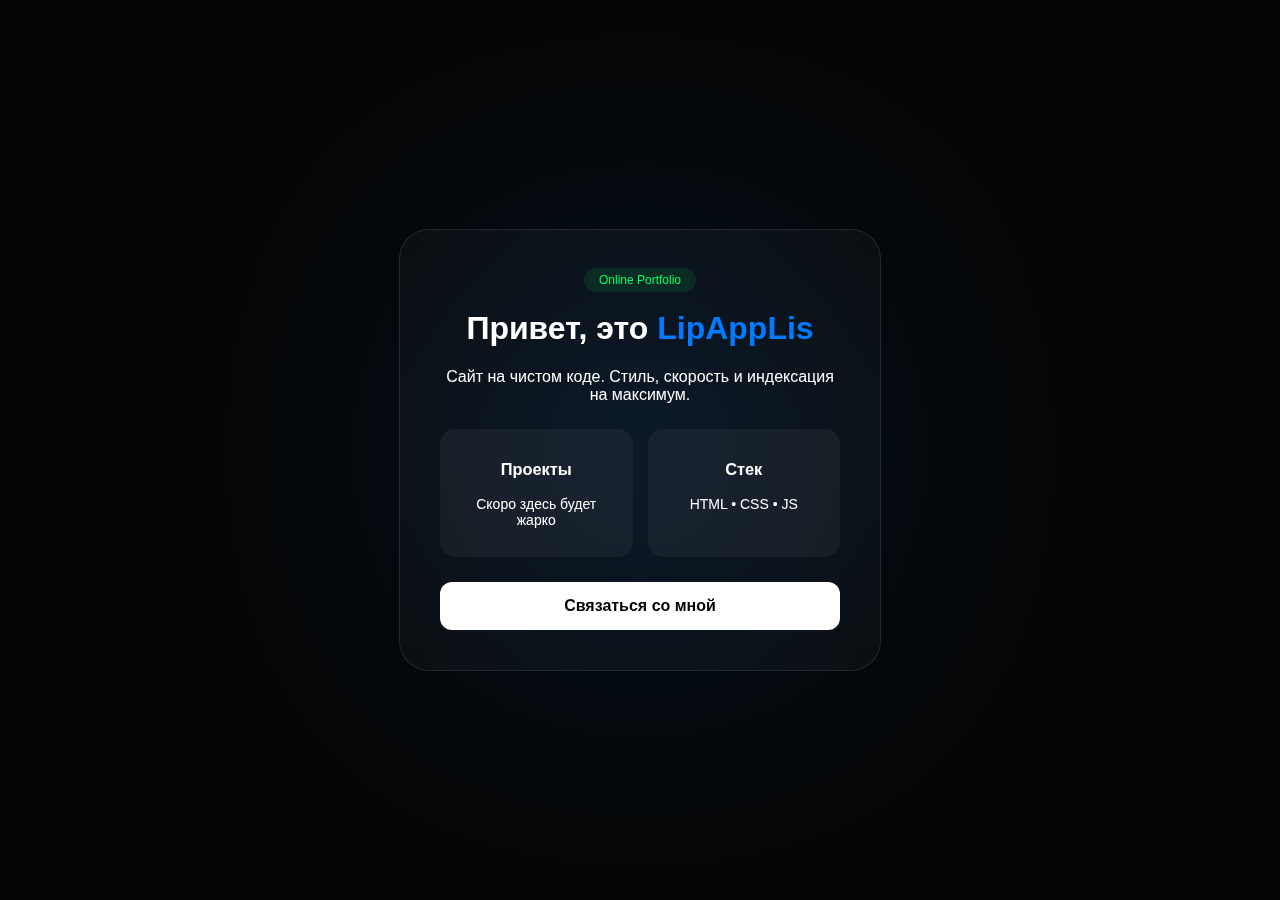
<file: index.html>
<!DOCTYPE html>
<html lang="ru">
<head>
    <meta charset="UTF-8">
    <meta name="viewport" content="width=device-width, initial-scale=1.0">
    <title>LipAppLis | Digital 2026</title>
    <link rel="stylesheet" href="style.css">
</head>
<body>
    <div class="glow"></div>
    <main class="glass-card">
        <span class="status-badge">Online Portfolio</span>
        <h1>Привет, это <span class="accent">LipAppLis</span></h1>
        <p>Сайт на чистом коде. Стиль, скорость и индексация на максимум.</p>
        
        <div class="bento-grid">
            <div class="item"><h3>Проекты</h3><p>Скоро здесь будет жарко</p></div>
            <div class="item"><h3>Стек</h3><p>HTML • CSS • JS</p></div>
        </div>

        <a href="#" class="main-button">Связаться со мной</a>
    </main>
</body>
</html>
</file>
<file: style.css>
body {
    background: #050505;
    color: white;
    font-family: sans-serif;
    display: flex;
    justify-content: center;
    align-items: center;
    height: 100vh;
    margin: 0;
}
.glow {
    position: absolute;
    width: 400px; height: 400px;
    background: #007AFF;
    filter: blur(150px);
    opacity: 0.15;
    z-index: -1;
}
.glass-card {
    background: rgba(255, 255, 255, 0.03);
    backdrop-filter: blur(20px);
    border: 1px solid rgba(255, 255, 255, 0.1);
    padding: 40px;
    border-radius: 30px;
    text-align: center;
    max-width: 400px;
}
.accent { color: #007AFF; }
.status-badge {
    background: rgba(0, 255, 100, 0.1);
    color: #00ff64;
    padding: 5px 15px;
    border-radius: 20px;
    font-size: 12px;
}
.bento-grid {
    display: grid;
    grid-template-columns: 1fr 1fr;
    gap: 15px;
    margin: 25px 0;
}
.item {
    background: rgba(255, 255, 255, 0.05);
    padding: 15px;
    border-radius: 15px;
    font-size: 14px;
}
.main-button {
    display: block;
    background: white;
    color: black;
    padding: 15px;
    text-decoration: none;
    border-radius: 12px;
    font-weight: bold;
}
</file>
